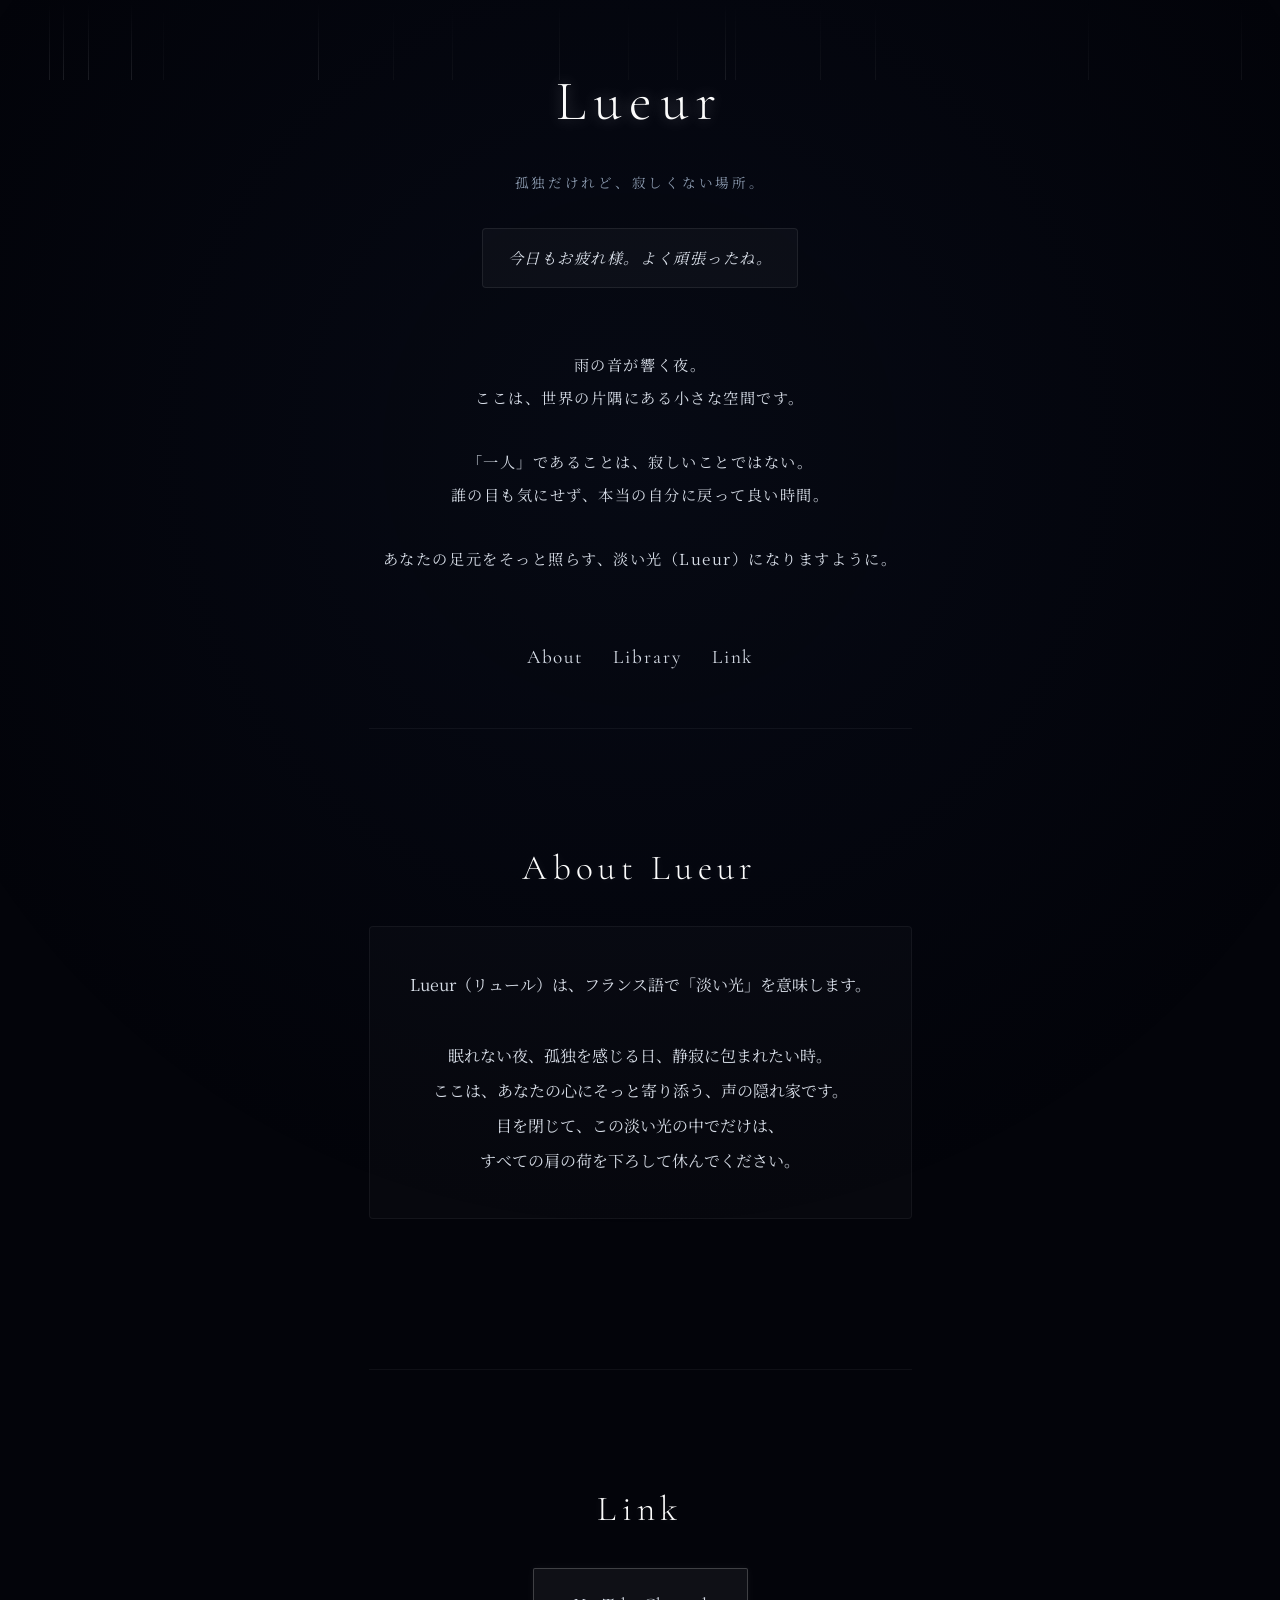
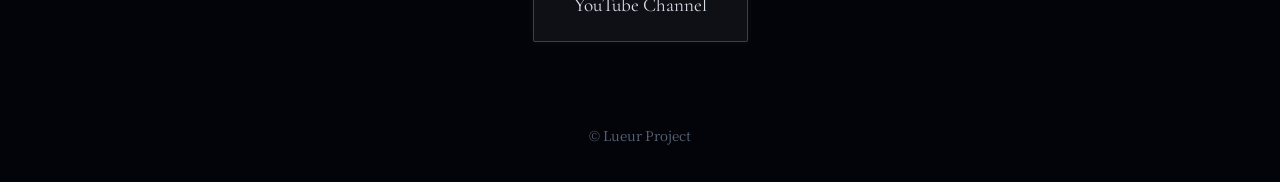
<file: index.html>
<!DOCTYPE html>
<html lang="ja">

<head>
    <meta charset="UTF-8">
    <meta name="viewport" content="width=device-width, initial-scale=1.0">
    <link rel="icon" type="image/png" href="favicon.png">
    <title>雨宿りの場所 | Lueur</title>
    <link
        href="https://fonts.googleapis.com/css2?family=Cormorant+Garamond:ital,wght@0,300;0,400;1,300&family=Noto+Serif+JP:wght@200;300;400&display=swap"
        rel="stylesheet">
    <link rel="stylesheet" href="style.css">
</head>

<body>
    <!-- 雨粒アニメーション用コンテナ -->
    <div id="rain-container"></div>

    <!-- 全体を包むかすかな光のオーバーレイ -->
    <div class="light-overlay"></div>

    <main class="container">
        <header class="fade-in">
            <h1 class="logo">Lueur</h1>
            <p class="subtitle">孤独だけれど、寂しくない場所。</p>
            <div id="random-message" class="random-message"></div>
        </header>

        <section class="concept fade-in">
            <p>
                雨の音が響く夜。<br>
                ここは、世界の片隅にある小さな空間です。
            </p>
            <p>
                「一人」であることは、寂しいことではない。<br>
                誰の目も気にせず、本当の自分に戻って良い時間。
            </p>
            <p>
                あなたの足元をそっと照らす、淡い光（Lueur）になりますように。
            </p>
        </section>

        <nav class="fade-in">
            <ul>
                <li><a href="#about" class="nav-link">About</a></li>
                <li><a href="library.html" class="nav-link">Library</a></li>
                <li><a href="#link" class="nav-link">Link</a></li>
            </ul>
        </nav>

        <!-- Aboutセクション -->
        <section id="about" class="section fade-in">
            <h2 class="section-title">About Lueur</h2>
            <div class="content-block">
                <p>
                    Lueur（リュール）は、フランス語で「淡い光」を意味します。<br><br>
                    眠れない夜、孤独を感じる日、静寂に包まれたい時。<br>
                    ここは、あなたの心にそっと寄り添う、声の隠れ家です。<br>
                    目を閉じて、この淡い光の中でだけは、<br>
                    すべての肩の荷を下ろして休んでください。
                </p>
            </div>
        </section>



        <!-- Linkセクション -->
        <section id="link" class="section fade-in">
            <h2 class="section-title">Link</h2>
            <a href="https://www.youtube.com/@Lueur_Project" target="_blank" class="yt-btn">YouTube Channel</a>
        </section>
    </main>

    <footer class="footer fade-in">
        <p><small>&copy; Lueur Project</small></p>
    </footer>

    <script src="script.js"></script>
</body>

</html>
</file>
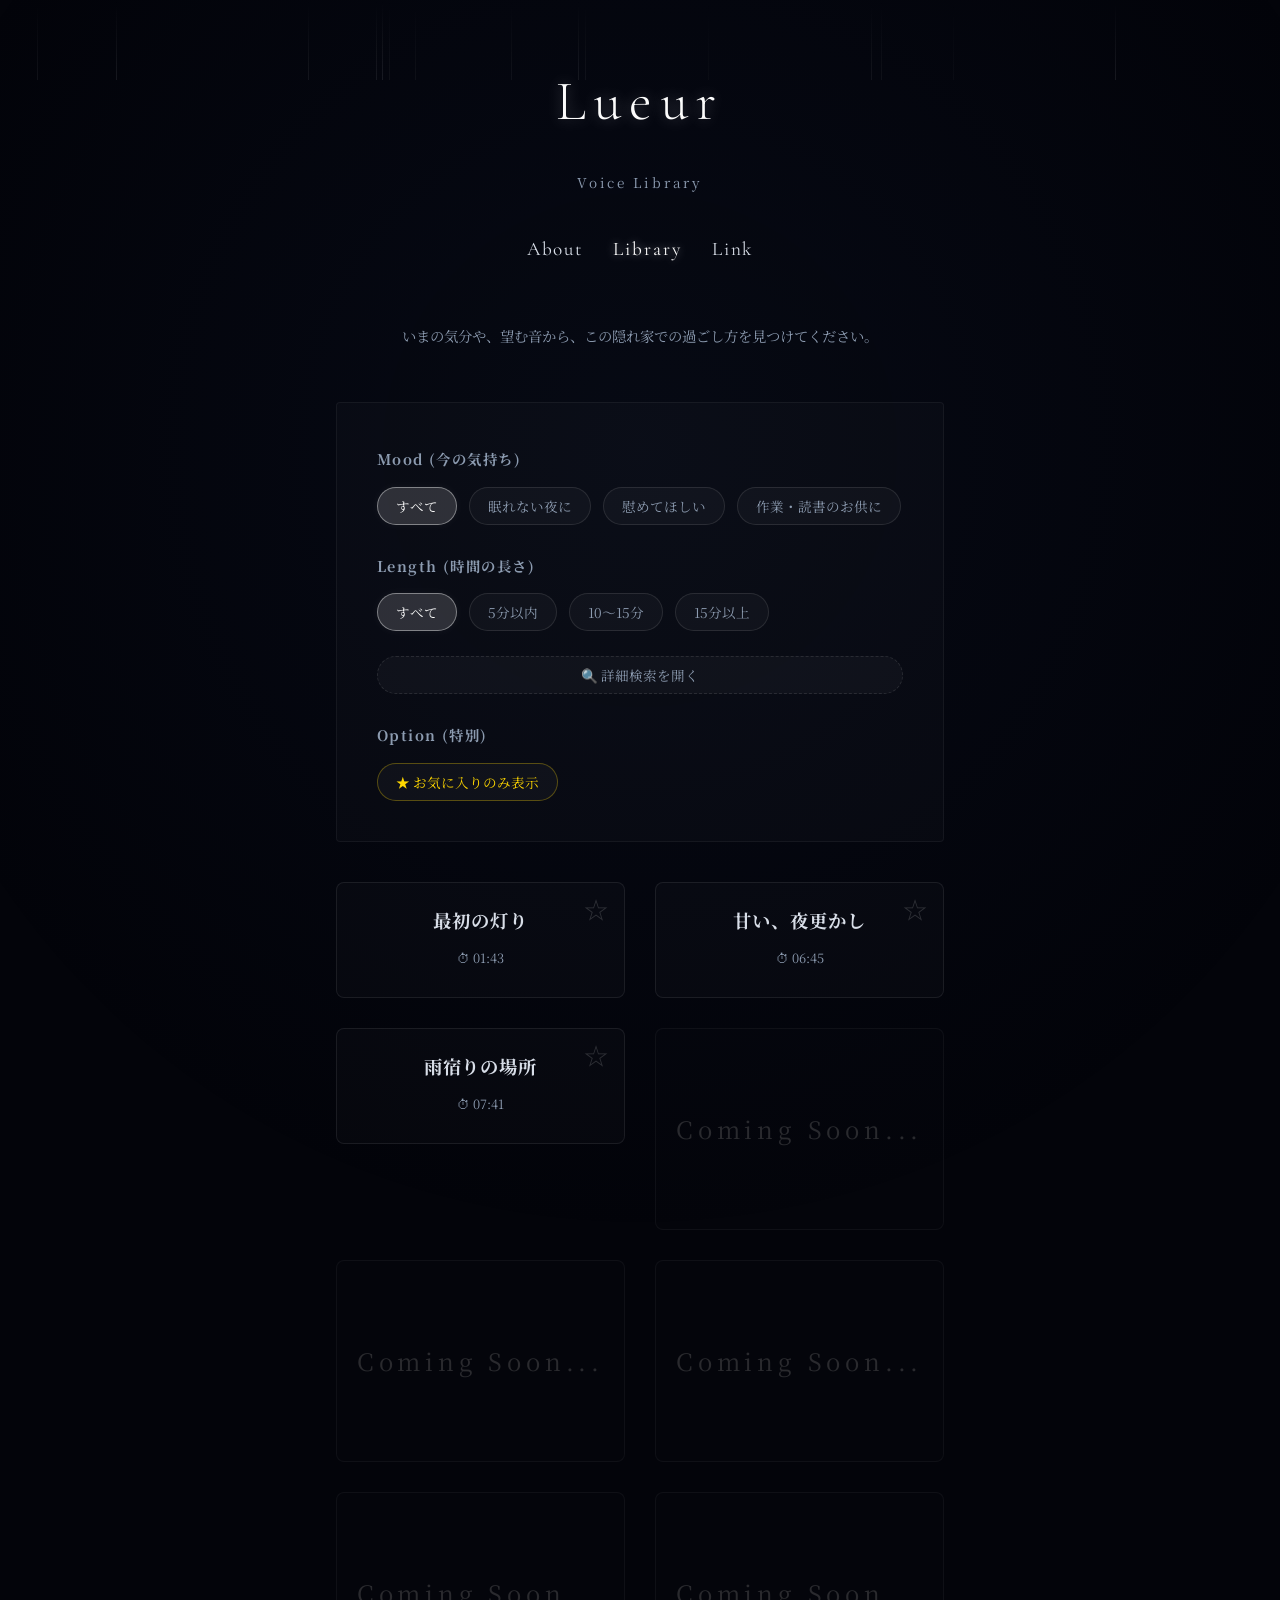
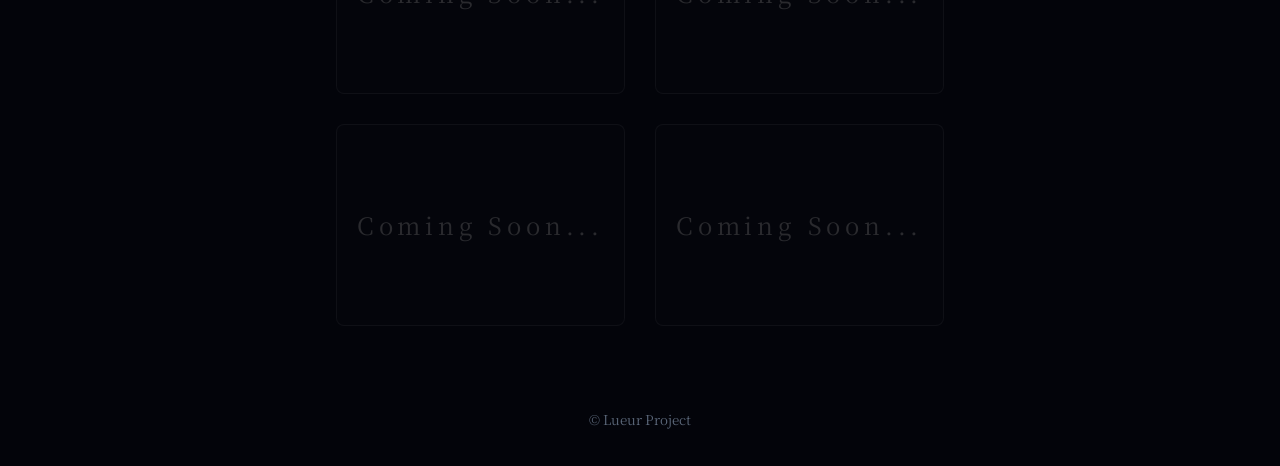
<file: library.html>
<!DOCTYPE html>
<html lang="ja">

<head>
    <meta charset="UTF-8">
    <meta name="viewport" content="width=device-width, initial-scale=1.0">
    <link rel="icon" type="image/png" href="favicon.png">
    <title>Voice Library | 雨宿りの場所 Lueur</title>
    <link
        href="https://fonts.googleapis.com/css2?family=Cormorant+Garamond:ital,wght@0,300;0,400;1,300&family=Noto+Serif+JP:wght@200;300;400&display=swap"
        rel="stylesheet">
    <link rel="stylesheet" href="style.css">
</head>

<body>
    <!-- 雨粒アニメーション用コンテナ -->
    <div id="rain-container"></div>

    <!-- 全体を包むかすかな光のオーバーレイ -->
    <div class="light-overlay"></div>

    <main class="container">
        <header class="fade-in">
            <h1 class="logo"><a href="index.html" style="color: inherit; text-decoration: none;">Lueur</a></h1>
            <p class="subtitle">Voice Library</p>
        </header>

        <nav class="fade-in">
            <ul>
                <li><a href="index.html#about" class="nav-link">About</a></li>
                <li><a href="library.html" class="nav-link"
                        style="color: var(--accent-color); text-shadow: 0 0 8px rgba(255, 255, 255, 0.5);">Library</a>
                </li>
                <li><a href="index.html#link" class="nav-link">Link</a></li>
            </ul>
        </nav>

        <!-- Libraryセクション (検索機能) -->
        <section id="library" class="section fade-in" style="margin-top: 0; padding-top: 50px; border-top: none;">
            <p class="section-desc">いまの気分や、望む音から、この隠れ家での過ごし方を見つけてください。</p>

            <div class="content-block" style="margin-bottom: 40px; text-align: left;">
                <!-- 雰囲気 -->
                <div class="filter-group">
                    <h4 class="filter-title">Mood (今の気持ち)</h4>
                    <div class="filter-buttons" data-filter-group="mood">
                        <button class="filter-btn active" data-filter="all">すべて</button>
                        <button class="filter-btn" data-filter="sleep">眠れない夜に</button>
                        <button class="filter-btn" data-filter="comfort">慰めてほしい</button>
                        <button class="filter-btn" data-filter="work">作業・読書のお供に</button>
                    </div>
                </div>

                <!-- 長さ -->
                <div class="filter-group">
                    <h4 class="filter-title">Length (時間の長さ)</h4>
                    <div class="filter-buttons" data-filter-group="length">
                        <button class="filter-btn active" data-filter="all">すべて</button>
                        <button class="filter-btn" data-filter="short">5分以内</button>
                        <button class="filter-btn" data-filter="medium">10〜15分</button>
                        <button class="filter-btn" data-filter="long">15分以上</button>
                    </div>
                </div>

                <!-- 詳細検索（アコーディオン開閉ボタン） -->
                <div class="filter-group" style="margin-top: 20px;">
                    <button class="filter-btn toggle-btn" id="advanced-search-toggle"
                        style="width: 100%; border-style: dashed;">🔍 詳細検索を開く</button>
                </div>

                <!-- 詳細検索パネル（初期状態は非表示） -->
                <div id="advanced-search-panel" class="advanced-search-panel"
                    style="display: none; padding: 20px; background: rgba(0,0,0,0.2); border-radius: 8px; margin-bottom: 20px;">

                    <div class="filter-group">
                        <h4 class="filter-title">Situation (シチュエーション)</h4>
                        <div class="filter-buttons advanced-tags" data-filter-group="situation">
                            <label class="tag-checkbox"><input type="checkbox" value="添い寝"> 添い寝</label>
                            <label class="tag-checkbox"><input type="checkbox" value="慰め"> 慰め</label>
                            <label class="tag-checkbox"><input type="checkbox" value="看病"> 看病</label>
                            <label class="tag-checkbox"><input type="checkbox" value="雑談"> 雑談</label>
                            <label class="tag-checkbox"><input type="checkbox" value="朗読"> 朗読</label>
                            <label class="tag-checkbox"><input type="checkbox" value="作業見守り"> 作業見守り</label>
                            <label class="tag-checkbox"><input type="checkbox" value="隣に座る"> 隣に座る</label>
                        </div>
                    </div>

                    <div class="filter-group">
                        <h4 class="filter-title">Texture (音の質感)</h4>
                        <div class="filter-buttons advanced-tags" data-filter-group="texture">
                            <label class="tag-checkbox"><input type="checkbox" value="吐息"> 吐息</label>
                            <label class="tag-checkbox"><input type="checkbox" value="囁き"> 囁き</label>
                            <label class="tag-checkbox"><input type="checkbox" value="耳かき"> 耳かき</label>
                            <label class="tag-checkbox"><input type="checkbox" value="ポンポン"> ポンポン</label>
                            <label class="tag-checkbox"><input type="checkbox" value="雨音"> 雨音</label>
                        </div>
                    </div>

                    <div class="filter-group">
                        <h4 class="filter-title">Type (用途・仕様)</h4>
                        <div class="filter-buttons advanced-tags" data-filter-group="type">
                            <label class="tag-checkbox"><input type="checkbox" value="睡眠導入"> 睡眠導入</label>
                            <label class="tag-checkbox"><input type="checkbox" value="作業用BGM"> 作業用BGM</label>
                            <label class="tag-checkbox"><input type="checkbox" value="ASMR"> ASMR</label>
                            <label class="tag-checkbox"><input type="checkbox" value="バイノーラル"> バイノーラル</label>
                        </div>
                    </div>
                </div>

                <!-- オプション -->
                <div class="filter-group" style="margin-bottom: 0;">
                    <h4 class="filter-title">Option (特別)</h4>
                    <div class="filter-buttons">
                        <button class="filter-btn toggle-btn" id="fav-filter-btn">★ お気に入りのみ表示</button>
                    </div>
                </div>
            </div>

            <!-- 音声リスト (JSで生成) -->
            <div class="library-list" id="library-list"></div>
        </section>

    </main>

    <footer class="footer fade-in">
        <p><small>&copy; Lueur Project</small></p>
    </footer>

    <script src="script.js"></script>
</body>

</html>
</file>
<file: style.css>
/* 基本設定とリセット */
:root {
    --bg-color: #03040a;
    /* 限りなく黒に近い深いネイビー */
    --text-color: #d8dee8;
    /* ぼんやりとした白（少し青みがかっている） */
    --accent-color: #fcfcfc;
    /* ハイライト（白） */
    --font-heading: 'Cormorant Garamond', serif;
    /* タイトル用：静謐な英字フォント */
    --font-body: 'Noto Serif JP', serif;
    /* 本文用：美しい明朝体 */
}

* {
    margin: 0;
    padding: 0;
    box-sizing: border-box;
}

html {
    scroll-padding-top: 50px;
    /* ヘッダ分 */
}

body {
    background-color: var(--bg-color);
    color: var(--text-color);
    font-family: var(--font-body);
    line-height: 2.2;
    overflow-x: hidden;
    position: relative;
    display: flex;
    justify-content: center;
    align-items: center;
    min-height: 100vh;
}

/* 常に画面全体にかかる、淡い光のオーバーレイ（月の光のようなイメージ）*/
.light-overlay {
    position: fixed;
    top: -50%;
    left: -50%;
    width: 200%;
    height: 200%;
    background: radial-gradient(circle at center, rgba(30, 45, 80, 0.15) 0%, rgba(3, 4, 10, 0) 50%);
    pointer-events: none;
    /* クリック邪魔しない */
    z-index: 1;
    animation: drift 20s infinite alternate ease-in-out;
}

@keyframes drift {
    0% {
        transform: translateY(0) translateX(0);
    }

    100% {
        transform: translateY(-5%) translateX(5%);
    }
}


/* コンテンツエリア（中央寄せ、細身で美しいレイアウト） */
.container {
    position: relative;
    z-index: 10;
    /* 雨や光より上に配置 */
    max-width: 900px;
    padding: 40px 20px;
    text-align: center;
}

.logo {
    font-family: var(--font-heading);
    font-size: 3.5rem;
    font-weight: 300;
    letter-spacing: 0.15em;
    color: var(--accent-color);
    margin-bottom: 5px;
    text-shadow: 0 0 15px rgba(255, 255, 255, 0.3);
    /* 淡く発光 */
}

.subtitle {
    font-size: 0.85rem;
    letter-spacing: 0.2em;
    color: #8c9bb0;
    margin-bottom: 30px;
}

.concept {
    font-size: 0.95rem;
    letter-spacing: 0.1em;
    margin-bottom: 60px;
}

.concept p {
    margin-bottom: 2em;
}

/* シンプルなナビゲーション（リンク） */
nav ul {
    list-style: none;
    display: flex;
    justify-content: center;
    gap: 30px;
}

nav a {
    color: var(--text-color);
    text-decoration: none;
    font-family: var(--font-heading);
    font-size: 1.2rem;
    letter-spacing: 0.1em;
    position: relative;
    transition: color 0.4s ease;
}

nav a:hover {
    color: var(--accent-color);
    text-shadow: 0 0 8px rgba(255, 255, 255, 0.5);
}

/* 下線のホバーアニメーション */
nav a::after {
    content: '';
    position: absolute;
    bottom: -6px;
    left: 50%;
    width: 0;
    height: 1px;
    background-color: var(--accent-color);
    transition: all 0.4s ease;
    transform: translateX(-50%);
}

nav a:hover::after {
    width: 100%;
}


/* フェードインアニメーション用クラス（JSで制御する場合はここで定義）*/
.fade-in {
    opacity: 0;
    animation: fadeInAnim 2s forwards ease-out;
}

@keyframes fadeInAnim {
    to {
        opacity: 1;
    }
}

/* 雨を降らせるキャンバス用のスタイル */
#rain-container {
    position: fixed;
    top: 0;
    left: 0;
    width: 100vw;
    height: 100vh;
    pointer-events: none;
    z-index: 0;
}

.drop {
    position: absolute;
    background: linear-gradient(to bottom, rgba(255, 255, 255, 0), rgba(255, 255, 255, 0.25));
    width: 1px;
    height: 80px;
    animation: fall linear infinite;
}

@keyframes fall {
    to {
        transform: translateY(100vh);
    }
}

/* -------------------------------------
   各セクション共通
------------------------------------- */
.section {
    padding: 100px 0;
    margin-top: 50px;
    border-top: 1px solid rgba(255, 255, 255, 0.05);
}

.section-title {
    font-family: var(--font-heading);
    font-size: 2.2rem;
    font-weight: 300;
    letter-spacing: 0.15em;
    color: var(--accent-color);
    margin-bottom: 20px;
    text-shadow: 0 0 10px rgba(255, 255, 255, 0.1);
}

.section-desc {
    font-size: 0.9rem;
    color: #8c9bb0;
    margin-bottom: 50px;
}

.content-block {
    background: rgba(255, 255, 255, 0.02);
    padding: 40px;
    border-radius: 4px;
    border: 1px solid rgba(255, 255, 255, 0.05);
}

/* -------------------------------------
   Voicesセクション
------------------------------------- */
.voice-cards {
    display: flex;
    flex-direction: column;
    gap: 40px;
}

.voice-card {
    background: rgba(0, 0, 0, 0.3);
    padding: 30px;
    border-radius: 8px;
    border: 1px solid rgba(255, 255, 255, 0.03);
    text-align: left;
    transition: transform 0.4s ease, border-color 0.4s ease;
}

.voice-card:hover {
    border-color: rgba(255, 255, 255, 0.15);
}

.voice-image.placeholder {
    width: 100%;
    height: 180px;
    background: linear-gradient(135deg, #0a0e17 0%, #151b29 100%);
    border-radius: 4px;
    margin-bottom: 20px;
    display: flex;
    justify-content: center;
    align-items: center;
    color: rgba(255, 255, 255, 0.2);
    font-family: var(--font-heading);
    font-style: italic;
    border: 1px dashed rgba(255, 255, 255, 0.1);
}

/* 実際の画像が入った場合のスタイル（準備） */
.voice-image img {
    width: 100%;
    height: 100%;
    object-fit: cover;
    border-radius: 4px;
    filter: brightness(0.8) contrast(1.1);
}

.voice-card h3 {
    font-size: 1.4rem;
    color: var(--accent-color);
    margin-bottom: 5px;
    letter-spacing: 0.1em;
}

.voice-catch {
    font-size: 0.85rem;
    color: #8c9bb0;
    margin-bottom: 15px;
    font-style: italic;
}

.voice-desc {
    font-size: 0.95rem;
    line-height: 1.8;
}

/* -------------------------------------
   Link / Footer
------------------------------------- */
.yt-btn {
    display: inline-block;
    padding: 15px 40px;
    font-family: var(--font-heading);
    font-size: 1.2rem;
    color: var(--text-color);
    background-color: rgba(255, 255, 255, 0.05);
    border: 1px solid rgba(255, 255, 255, 0.2);
    text-decoration: none;
    border-radius: 2px;
    transition: all 0.4s ease;
    box-shadow: 0 0 10px rgba(255, 255, 255, 0.05);
}

.yt-btn:hover {
    background-color: rgba(255, 255, 255, 0.1);
    border-color: rgba(255, 255, 255, 0.4);
    box-shadow: 0 0 20px rgba(255, 255, 255, 0.15);
}


.footer {
    width: 100%;
    text-align: center;
    padding: 30px;
    color: #5a6678;
    position: absolute;
    bottom: 0;
    left: 0;
}

/* -------------------------------------
   トーン別カラー（UIのアクセント）
------------------------------------- */
.voice-card.tone-clear {
    border-top: 2px solid #b0c4de;
    /* アッシュブルー・ペールグレー */
}

.voice-card.tone-clear:hover {
    border-color: #b0c4de;
    box-shadow: 0 0 20px rgba(176, 196, 222, 0.15);
}

.voice-card.tone-mild {
    border-top: 2px solid #a38c9b;
    /* モーブ・くすみ紫 */
}

.voice-card.tone-mild:hover {
    border-color: #a38c9b;
    box-shadow: 0 0 20px rgba(163, 140, 155, 0.15);
}

.voice-card.tone-deep {
    border-top: 2px solid #4a5c78;
    /* ディープネイビー・ダークグレー */
}

.voice-card.tone-deep:hover {
    border-color: #4a5c78;
    box-shadow: 0 0 20px rgba(74, 92, 120, 0.2);
}

/* -------------------------------------
   ランダムメッセージ（お守り機能）
------------------------------------- */
.random-message {
    font-size: 0.95rem;
    letter-spacing: 0.1em;
    color: #d8dee8;
    margin-bottom: 60px;
    padding: 12px 25px;
    background: rgba(255, 255, 255, 0.03);
    border: 1px solid rgba(255, 255, 255, 0.08);
    border-radius: 4px;
    display: inline-block;
    font-style: italic;
}

/* -------------------------------------
   Libraryセクション (フィルター & 検索結果)
------------------------------------- */

/* フィルターボタン群 */
.filter-group {
    margin-bottom: 25px;
}

.filter-title {
    font-size: 0.9rem;
    color: #8c9bb0;
    margin-bottom: 12px;
    letter-spacing: 0.1em;
}

.filter-buttons {
    display: flex;
    flex-wrap: wrap;
    gap: 12px;
}

.filter-btn {
    background: rgba(255, 255, 255, 0.03);
    border: 1px solid rgba(255, 255, 255, 0.1);
    color: #8c9bb0;
    padding: 8px 18px;
    border-radius: 20px;
    font-size: 0.85rem;
    cursor: pointer;
    transition: all 0.3s ease;
    font-family: var(--font-body);
}

.filter-btn:hover {
    background: rgba(255, 255, 255, 0.1);
    border-color: rgba(255, 255, 255, 0.3);
    color: var(--text-color);
}

.filter-btn.active {
    background: rgba(255, 255, 255, 0.15);
    border-color: rgba(255, 255, 255, 0.4);
    color: var(--accent-color);
    box-shadow: 0 0 10px rgba(255, 255, 255, 0.05);
}

/* 詳細検索アコーディオン周り */
.advanced-search-panel {
    border: 1px solid rgba(255, 255, 255, 0.05);
    box-shadow: inset 0 0 20px rgba(0, 0, 0, 0.5);
    transition: max-height 0.4s ease, padding 0.4s ease, opacity 0.4s ease;
}

.advanced-tags {
    display: flex;
    flex-wrap: wrap;
    gap: 12px;
}

.tag-checkbox {
    display: flex;
    align-items: center;
    gap: 6px;
    font-size: 0.85rem;
    color: #8c9bb0;
    cursor: pointer;
    padding: 6px 12px;
    border-radius: 4px;
    background: rgba(255, 255, 255, 0.02);
    border: 1px solid rgba(255, 255, 255, 0.05);
    transition: all 0.2s ease;
    user-select: none;
}

.tag-checkbox:hover {
    background: rgba(255, 255, 255, 0.08);
    color: #e2e8f0;
}

/* チェックボックスがONの時 */
.tag-checkbox:has(input:checked) {
    background: rgba(184, 196, 219, 0.15);
    border-color: rgba(184, 196, 219, 0.4);
    color: #fff;
    text-shadow: 0 0 5px rgba(255, 255, 255, 0.3);
}

.tag-checkbox input {
    accent-color: var(--accent-color);
    cursor: pointer;
}

.filter-btn#fav-filter-btn {
    color: #ffd700;
    border-color: rgba(255, 215, 0, 0.3);
}

.filter-btn#fav-filter-btn:hover,
.filter-btn#fav-filter-btn.active {
    background: rgba(255, 215, 0, 0.15);
    border-color: rgba(255, 215, 0, 0.5);
    box-shadow: 0 0 10px rgba(255, 215, 0, 0.1);
}

/* ライブラリリスト (カードデザイン) */
.library-list {
    display: grid;
    grid-template-columns: repeat(2, minmax(0, 1fr));
    gap: 30px;
    align-items: start;
}

.library-item {
    background: rgba(255, 255, 255, 0.02);
    border: 1px solid rgba(255, 255, 255, 0.08);
    border-radius: 8px;
    padding: 25px 20px;
    text-align: center;
    transition: all 0.3s ease;
    cursor: pointer;
    position: relative;
    display: flex;
    flex-direction: column;
    box-sizing: border-box;
    width: 100%;
    min-width: 0;
    /* フレックスアイテムが中身のコンテンツサイズに引っ張られて広がるのを防ぐ */
}

.library-item:hover {
    background: rgba(255, 255, 255, 0.05);
    border-color: rgba(255, 255, 255, 0.2);
}

.library-item.open {
    background: rgba(255, 255, 255, 0.05);
    border-color: rgba(255, 255, 255, 0.4);
}

.library-item-header {
    display: flex;
    flex-direction: column;
    align-items: center;
    gap: 10px;
    pointer-events: none;
    /* Let clicks pass to the parent card */
}

.library-item-title {
    font-size: 1.15rem;
    color: var(--text-color);
    margin: 0;
    letter-spacing: 0.05em;
    line-height: 1.4;
    transition: color 0.3s;
}

.library-item:hover .library-item-title,
.library-item.open .library-item-title {
    color: #fff;
    text-shadow: 0 0 8px rgba(255, 255, 255, 0.3);
}

.library-subtitle {
    font-size: 0.8rem;
    color: #8c9bb0;
    margin-bottom: 0;
}

/* ======== モーダルUI (ポップアップ) ======== */
.modal-overlay {
    position: fixed;
    top: 0;
    left: 0;
    width: 100vw;
    height: 100vh;
    background: rgba(0, 0, 0, 0.7);
    backdrop-filter: blur(8px);
    z-index: 9999;
    display: flex;
    justify-content: center;
    align-items: center;
    padding: 20px;
    opacity: 0;
    transition: opacity 0.8s ease;
}

.modal-overlay.fade-in {
    opacity: 1;
}

.modal-overlay.fade-out {
    opacity: 0;
}

.modal-content {
    background: rgba(10, 14, 23, 0.95);
    border: 1px solid rgba(255, 255, 255, 0.1);
    border-radius: 12px;
    padding: 40px;
    max-width: 600px;
    width: 100%;
    position: relative;
    box-shadow: 0 10px 40px rgba(0, 0, 0, 0.8), 0 0 20px rgba(255, 255, 255, 0.05);
    max-height: 90vh;
    overflow-y: auto;
}

.modal-close-btn {
    position: absolute;
    top: 15px;
    right: 20px;
    background: none;
    border: none;
    color: rgba(255, 255, 255, 0.3);
    font-size: 2rem;
    cursor: pointer;
    line-height: 1;
    transition: color 0.3s ease;
}

.modal-close-btn:hover {
    color: rgba(255, 255, 255, 0.8);
}

.modal-header {
    text-align: center;
    margin-bottom: 25px;
    padding-bottom: 20px;
    border-bottom: 1px solid rgba(255, 255, 255, 0.05);
}

.modal-header h2 {
    font-size: 1.8rem;
    color: var(--accent-color);
    margin-bottom: 5px;
    letter-spacing: 0.1em;
}

.modal-header p {
    font-size: 0.85rem;
    color: #8c9bb0;
}

.modal-body {
    display: flex;
    flex-direction: column;
    align-items: center;
    text-align: center;
}

.library-fav-btn {
    position: absolute;
    top: 15px;
    right: 15px;
    background: none;
    border: none;
    color: rgba(255, 255, 255, 0.15);
    font-size: 1.6rem;
    cursor: pointer;
    transition: color 0.3s ease, transform 0.2s ease;
    line-height: 1;
    z-index: 2;
}

.library-fav-btn.active,
.library-fav-btn:hover {
    color: #ffd700;
    transform: scale(1.1);
    text-shadow: 0 0 10px rgba(255, 215, 0, 0.3);
}

.library-meta {
    display: flex;
    flex-wrap: wrap;
    align-items: center;
    justify-content: center;
    gap: 8px;
    margin-bottom: 15px;
    font-size: 0.8rem;
    color: #8c9bb0;
    width: 100%;
    /* ここを追加 */
}

.library-tag {
    background: rgba(255, 255, 255, 0.05);
    padding: 3px 10px;
    border-radius: 4px;
    border: 1px solid rgba(255, 255, 255, 0.1);
}

.library-desc {
    font-size: 0.9rem;
    line-height: 1.6;
    margin-bottom: 25px;
    color: rgba(255, 255, 255, 0.7);
    text-align: center;
    word-break: auto-phrase;
    /* いい感じに改行 */
    overflow-wrap: break-word;
    /* 枠からはみ出ないように強制改行 */
    width: 100%;
}

/* ボタンとYouTube埋め込み */
.library-actions {
    display: flex;
    flex-wrap: wrap;
    justify-content: center;
    gap: 15px;
    margin-top: 30px;
    width: 100%;
}

.library-play-btn {
    background: rgba(255, 255, 255, 0.05);
    color: var(--text-color);
    border: 1px solid rgba(255, 255, 255, 0.2);
    padding: 10px 25px;
    border-radius: 4px;
    cursor: pointer;
    text-decoration: none;
    font-size: 0.95rem;
    display: inline-block;
    transition: all 0.3s ease;
    font-family: var(--font-body);
}

.library-play-btn:hover {
    background: rgba(255, 255, 255, 0.15);
    border-color: rgba(255, 255, 255, 0.4);
    color: var(--accent-color);
    box-shadow: 0 0 15px rgba(255, 255, 255, 0.1);
}

.youtube-player-container {
    margin-top: 25px;
    position: relative;
    padding-bottom: 56.25%;
    /* 16:9アスペクト比 */
    height: 0;
    overflow: hidden;
    width: 100%;
    border-radius: 6px;
    background: #000;
    display: none;
    box-shadow: 0 5px 20px rgba(0, 0, 0, 0.5);
}

.youtube-player-container iframe {
    position: absolute;
    top: 0;
    left: 0;
    width: 100%;
    height: 100%;
    border: none;
}

.youtube-player-container.active {
    display: block;
    animation: fadeInPlayer 0.8s ease forwards;
}

@keyframes fadeInPlayer {
    from {
        opacity: 0;
    }

    to {
        opacity: 1;
    }
}

.no-results {
    text-align: center;
    color: #8c9bb0;
    padding: 50px 20px;
    background: rgba(0, 0, 0, 0.2);
    border-radius: 8px;
    border: 1px dashed rgba(255, 255, 255, 0.1);
    font-size: 0.95rem;
}

/* --------------------------------------------------
   Coming Soon (準備中のダミー枠)
-------------------------------------------------- */
.library-item.coming-soon {
    opacity: 0.15;
    /* さらに深く暗く（半透明に） */
    filter: grayscale(100%) brightness(0.5);
    /* 完全に色を抜き、さらに暗さを足す */
    position: relative;
    pointer-events: none;
    /* クリックやホバーを無効化 */
}



.library-item.coming-soon .library-play-btn,
.library-item.coming-soon .library-fav-btn {
    display: none;
    /* ボタン類は非表示にする */
}

/* スマホ等での1列表示 fallback */
@media (max-width: 768px) {
    .library-list {
        grid-template-columns: 1fr;
    }
}
</file>
